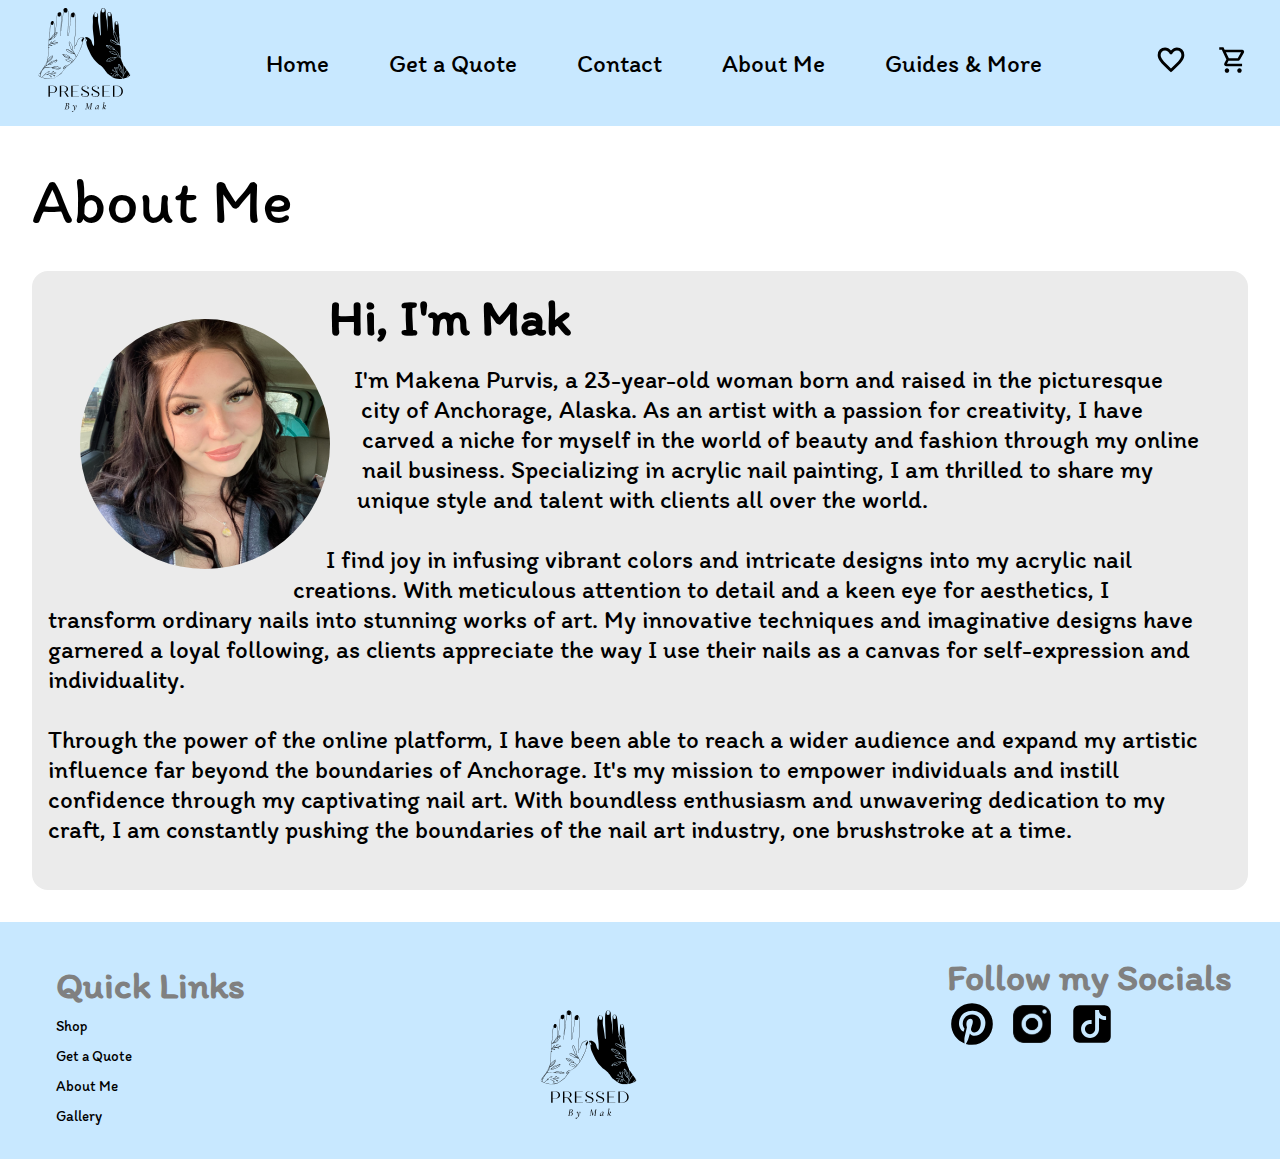
<file: PressedbyMak_AboutMe.html>
<!DOCTYPE html>
<html lang="en">
<head>    
    <meta charset="UTF-8">
    <meta http-equiv="X-UA-Compatible" content="IE=edge">
    <meta name="viewport" content="width=device-width, initial-scale=1.0">
    <link rel="stylesheet" href="./PressedbyMak_style.css">

    <title>PressedbyMak - About Me</title>
<!--Defines font-family for site-->
    <link rel="stylesheet" href="https://fonts.googleapis.com/css2?family=Itim&display=swap">
<!--Imports google icons for hyperlinks on navbar-->
    <link rel="stylesheet" href="https://fonts.googleapis.com/css2?family=Material+Symbols+Rounded">
</head>

<body>
<!--This section displays main navigation bar with hyplerlinks to different pages-->    
    <header>
        <nav class="navbar" id="navbar">
          <a href="#" class="nav-branding">
                <img src="./PressedbyMAK_images/PressedbyMAK_Logo_Transparent.svg" alt="PressedByMak"/>  
          </a>
          
          <ul class="nav-menu">
            <li class="nav-item">
                <a href="#" class="nav-link">Home</a>
            </li>
            <li class="nav-item">
                <a href="#" class="nav-link">Get a Quote</a>
            </li>
            <li class="nav-item">
                <a href="#" class="nav-link">Contact</a>
            </li>
            <li class="nav-item">
                <a href="#" class="nav-link">About Me</a>
            </li>
            <li class="nav-item">
                <a href="#" class="nav-link">Guides & More</a>
            </li>
          </ul>

            <div class="nav-ops">
                <div class="hamburger">
                    <span class="bar"></span>
                    <span class="bar"></span>
                    <span class="bar"></span>
                </div>

                <div class="material-symbols">
                    <a href="#">
                        <img src="./PressedbyMAK_images/favorite_FILL0_wght700_GRAD0_opsz48.svg" alt="Favorite" height="30px" width="30px">
                    </a>
                    <a href="#">
                        <img src="./PressedbyMAK_images/shopping_cart_FILL0_wght700_GRAD0_opsz48.svg" alt="Cart" height="30px" width="30px">
                    </a>
                </div>
            </div>

        </nav>
    </header>

<!--Displays page title-->
<p class="page-headers">About Me</p>
    <div class="page-background">
        <article class="my-bio">
            <img class="profile-pic" src="./PressedbyMAK_images/Makena Profile Pic.svg" alt="Profile Pic" height="250px" width="250px">
                <h1 class="bio-title">Hi, I'm Mak</h1>
                    <p>I'm Makena Purvis, a 23-year-old woman born and raised in the picturesque city of Anchorage, Alaska. As an artist with a passion for creativity, I have carved a niche for myself in the world of beauty and fashion through my online nail business. Specializing in acrylic nail painting, I am thrilled to share my unique style and talent with clients all over the world.</p><br>
                    <p>I find joy in infusing vibrant colors and intricate designs into my acrylic nail creations. With meticulous attention to detail and a keen eye for aesthetics, I transform ordinary nails into stunning works of art. My innovative techniques and imaginative designs have garnered a loyal following, as clients appreciate the way I use their nails as a canvas for self-expression and individuality.</p><br>
                    <p>Through the power of the online platform, I have been able to reach a wider audience and expand my artistic influence far beyond the boundaries of Anchorage. It's my mission to empower individuals and instill confidence through my captivating nail art. With boundless enthusiasm and unwavering dedication to my craft, I am constantly pushing the boundaries of the nail art industry, one brushstroke at a time.</p>
                    <br clear="left">
        </article>        
    </div>
    
    <footer>
        <div class= footer-container>
            <div class= quick-link-container>
              <h2 class= footer-headers>Quick Links</h2>
                <ul class= footer-links>
                  <li class= footer-quick-links>
                    <a href='#'class=quick-link>Shop</a>
                  </li>
                   <li class= footer-quick-links>
                    <a href='#'class=quick-link>Get a Quote</a>
                  </li>
                   <li class= footer-quick-links>
                    <a href='#'class=quick-link>About Me</a>
                  </li>
                   <li class= footer-quick-links>
                    <a href='#'class=quick-link>Gallery</a>
                  </li>
              </ul>
            </div>
                <div class= footer-logo>
                    <img src='./PressedbyMAK_images/PressedbyMAK_Logo_Transparent.svg' alt=PressedbyMak-logo height="125px">
                </div>
                    <div class= social-links>
                    <h2 class= footer-headers>Follow my Socials</h2>
                        <img src='./PressedbyMAK_images/pinterest.svg' alt=Pinterest-logo class="link-icons" height="50px">
                        <img src='./PressedbyMAK_images/instagram.svg' alt=Instagram-logo class="link-icons" height="50px">
                        <img src='./PressedbyMAK_images/TikTok.svg' alt=Tiktok-logo class="link-icons" height="50px">
                    </div>
        </div>
    </footer>
    
    <script src="./PressedbyMak.js"></script>      
</body>
</file>
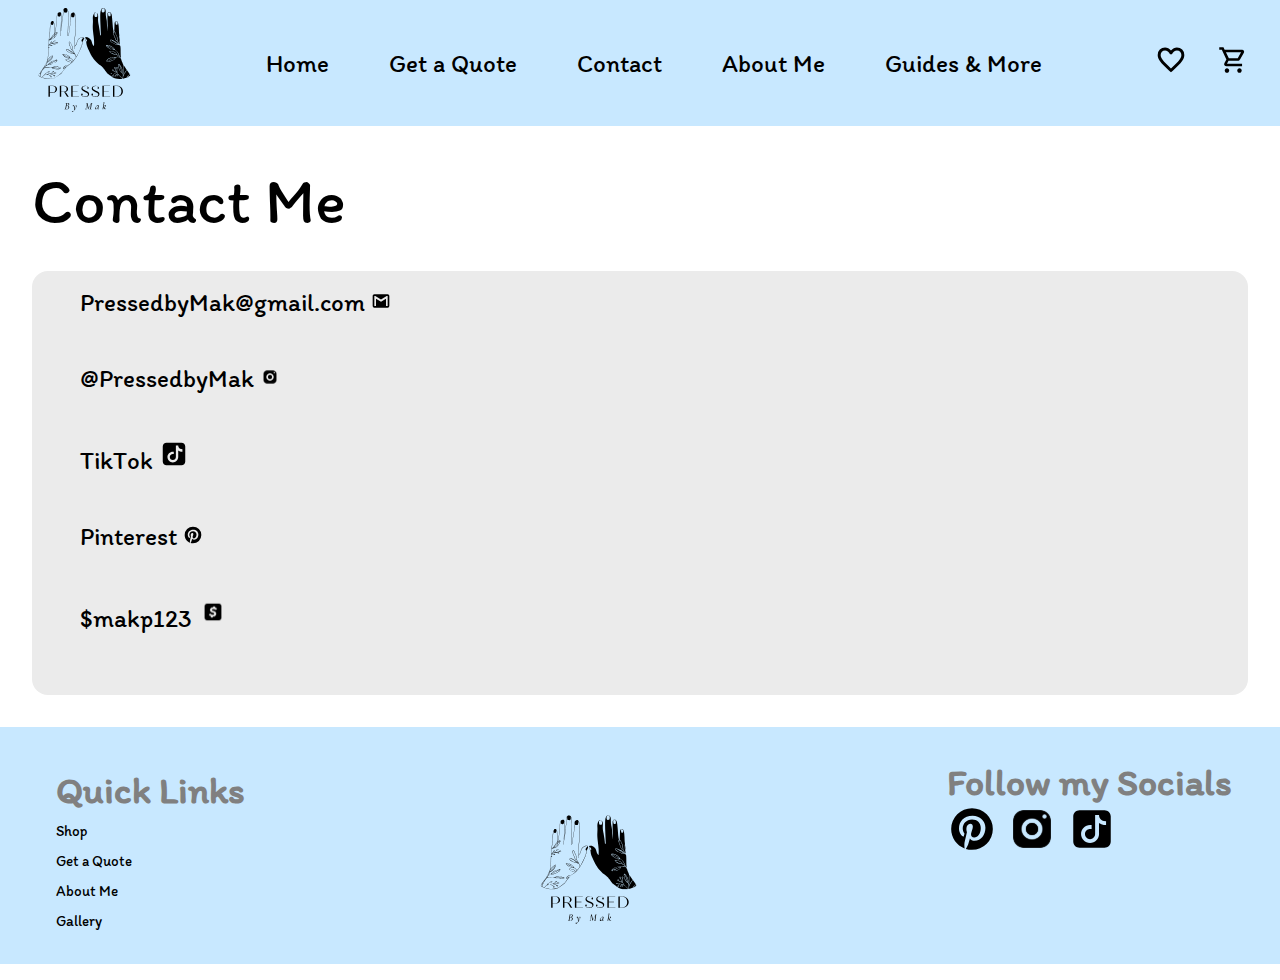
<file: PressedbyMak_Contact.html>
<!DOCTYPE html>
<html lang="en">
<head>    
    <meta charset="UTF-8">
    <meta http-equiv="X-UA-Compatible" content="IE=edge">
    <meta name="viewport" content="width=device-width, initial-scale=1.0">
    <link rel="stylesheet" href="./PressedbyMak_style.css">

    <title>PressedbyMak - Contact</title>
<!--Defines font-family for site-->
    <link rel="stylesheet" href="https://fonts.googleapis.com/css2?family=Itim&display=swap">
<!--Imports google icons for hyperlinks on navbar-->
    <link rel="stylesheet" href="https://fonts.googleapis.com/css2?family=Material+Symbols+Rounded">
</head>

<body>
<!--This section displays main navigation bar with hyplerlinks to different pages-->    
    <header>
        <nav class="navbar" id="navbar">
          <a href="#" class="nav-branding">
                <img src="./PressedbyMAK_images/PressedbyMAK_Logo_Transparent.svg" alt="PressedByMak"/>  
          </a>
          
          <ul class="nav-menu">
            <li class="nav-item">
                <a href="#" class="nav-link">Home</a>
            </li>
            <li class="nav-item">
                <a href="#" class="nav-link">Get a Quote</a>
            </li>
            <li class="nav-item">
                <a href="#" class="nav-link">Contact</a>
            </li>
            <li class="nav-item">
                <a href="#" class="nav-link">About Me</a>
            </li>
            <li class="nav-item">
                <a href="#" class="nav-link">Guides & More</a>
            </li>
          </ul>

            <div class="nav-ops">
                <div class="hamburger">
                    <span class="bar"></span>
                    <span class="bar"></span>
                    <span class="bar"></span>
                </div>

                <div class="material-symbols">
                    <a href="#">
                        <img src="./PressedbyMAK_images/favorite_FILL0_wght700_GRAD0_opsz48.svg" alt="Favorite" height="30px" width="30px">
                    </a>
                    <a href="#">
                        <img src="./PressedbyMAK_images/shopping_cart_FILL0_wght700_GRAD0_opsz48.svg" alt="Cart" height="30px" width="30px">
                    </a>
                </div>
            </div>

        </nav>
    </header>

<!--Displays page title-->
<p class="page-headers">Contact Me</p>
    <div class="page-background">
        <ul class="contact-content">
<!--Displays contact links-->
            <li class="contact-item">
                <a href="#" class="contact-link">PressedbyMak@gmail.com</a>
                    <img src="./PressedbyMAK_images/gmail.svg" alt="Gmail" height="20px" width="20px"> 
            </li><br>
            <li class="contact-item">
                <a href="#" class="contact-link">@PressedbyMak</a>
                    <img src="./PressedbyMAK_images/instagram.svg" alt="Instagram" height="20px" width="20px">
            </li><br>
            <li class="contact-item">
                <a href="#" class="contact-link">TikTok</a>
                    <img src="./PressedbyMAK_images/TikTok.svg" alt="TikTok" height="30px" width="30px">
            </li><br>
            <li class="contact-item">
                <a href="#" class="contact-link">Pinterest</a>
                    <img src="./PressedbyMAK_images/pinterest.svg" alt="Pinterest" height="20px" width="20px">
            </li><br>
            <li class="contact-item">
                <a href="#" class="contact-link">$makp123</a>
                    <img src="./PressedbyMAK_images/Cash App.svg" alt="CashApp" height="30px" width="30px">
            </li><br>
        </ul>
    </div>

<!--Page Footer-->
    <footer>
        <div class= footer-container>
            <div class= quick-link-container>
              <h2 class= footer-headers>Quick Links</h2>
                <ul class= footer-links>
                  <li class= footer-quick-links>
                    <a href='#'class=quick-link>Shop</a>
                  </li>
                   <li class= footer-quick-links>
                    <a href='#'class=quick-link>Get a Quote</a>
                  </li>
                   <li class= footer-quick-links>
                    <a href='#'class=quick-link>About Me</a>
                  </li>
                   <li class= footer-quick-links>
                    <a href='#'class=quick-link>Gallery</a>
                  </li>
              </ul>
            </div>
                <div class= footer-logo>
                    <img src='./PressedbyMAK_images/PressedbyMAK_Logo_Transparent.svg' alt=PressedbyMak-logo height="125px">
                </div>
                    <div class= social-links>
                    <h2 class= footer-headers>Follow my Socials</h2>
                        <img src='./PressedbyMAK_images/pinterest.svg' alt=Pinterest-logo class="link-icons" height="50px">
                        <img src='./PressedbyMAK_images/instagram.svg' alt=Instagram-logo class="link-icons" height="50px">
                        <img src='./PressedbyMAK_images/TikTok.svg' alt=Tiktok-logo class="link-icons" height="50px">
                    </div>
        </div>
    </footer>

    <script src="./PressedbyMak.js"></script>  
</body>
</file>
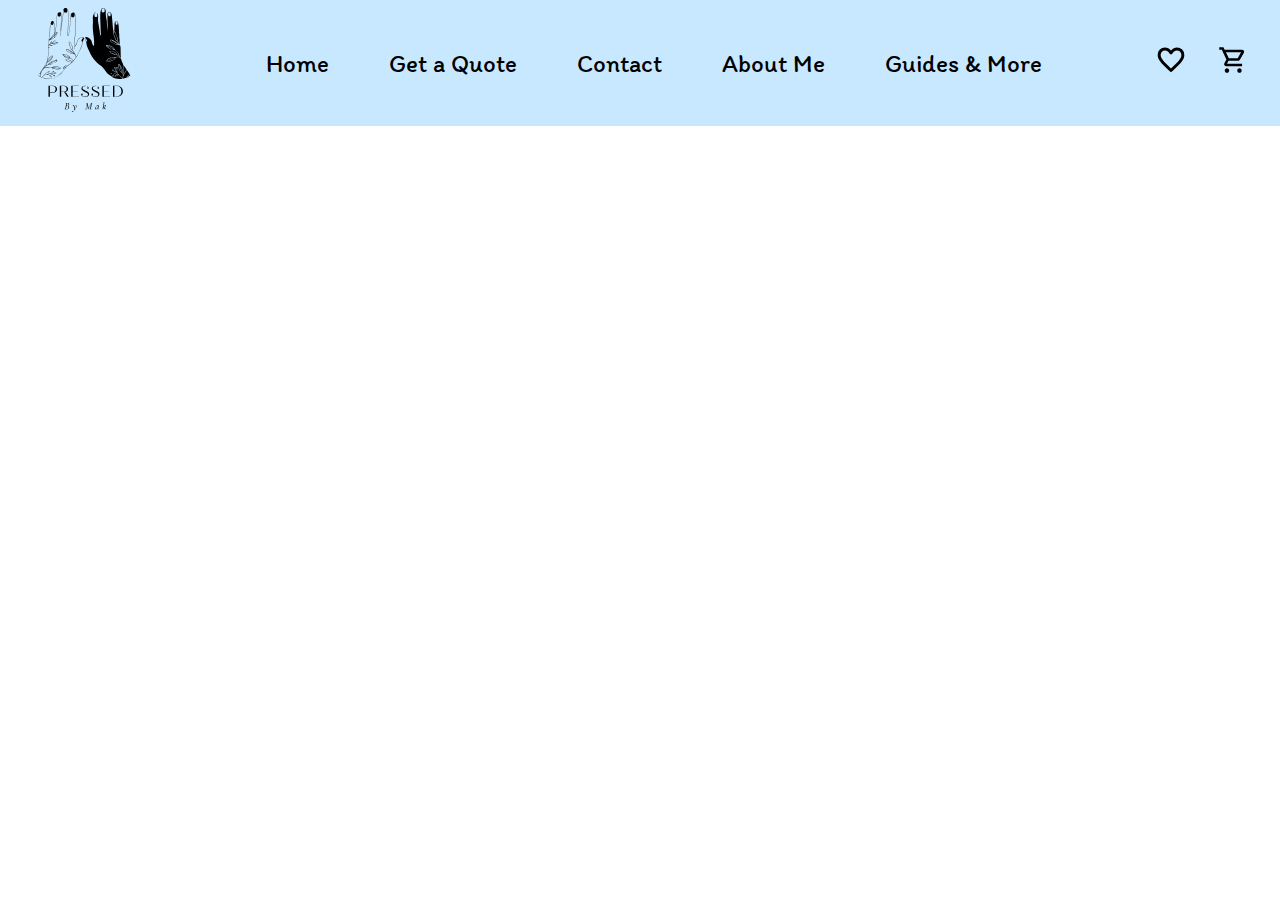
<file: PressedbyMak_Guides.html>
<!DOCTYPE html>
<html lang="en">
<head>    
    <meta charset="UTF-8">
    <meta http-equiv="X-UA-Compatible" content="IE=edge">
    <meta name="viewport" content="width=device-width, initial-scale=1.0">
    <link rel="stylesheet" href="./PressedbyMak_style.css">

    <title>PressedbyMak - Get A Quote</title>
<!--Defines font-family for site-->
    <link rel="stylesheet" href="https://fonts.googleapis.com/css2?family=Itim&display=swap">
<!--Imports google icons for hyperlinks on navbar-->
    <link rel="stylesheet" href="https://fonts.googleapis.com/css2?family=Material+Symbols+Rounded">
</head>

<body>
<!--This section displays main navigation bar with hyplerlinks to different pages-->    
    <header>
        <nav class="navbar" id="navbar">
          <a href="#" class="nav-branding">
                <img src="./PressedbyMAK_images/PressedbyMAK_Logo_Transparent.svg" alt="PressedByMak"/>  
          </a>
          
          <ul class="nav-menu">
            <li class="nav-item">
                <a href="#" class="nav-link">Home</a>
            </li>
            <li class="nav-item">
                <a href="#" class="nav-link">Get a Quote</a>
            </li>
            <li class="nav-item">
                <a href="#" class="nav-link">Contact</a>
            </li>
            <li class="nav-item">
                <a href="#" class="nav-link">About Me</a>
            </li>
            <li class="nav-item">
                <a href="#" class="nav-link">Guides & More</a>
            </li>
          </ul>

            <div class="nav-ops">
                <div class="hamburger">
                    <span class="bar"></span>
                    <span class="bar"></span>
                    <span class="bar"></span>
                </div>

                <div class="material-symbols">
                    <a href="#">
                        <img src="./PressedbyMAK_images/favorite_FILL0_wght700_GRAD0_opsz48.svg" alt="Favorite" height="30px" width="30px">
                    </a>
                    <a href="#">
                        <img src="./PressedbyMAK_images/shopping_cart_FILL0_wght700_GRAD0_opsz48.svg" alt="Cart" height="30px" width="30px">
                    </a>
                </div>
            </div>
        </nav>

    </header>

    
    <script src="./PressedbyMak.js"></script>
</body>
</file>
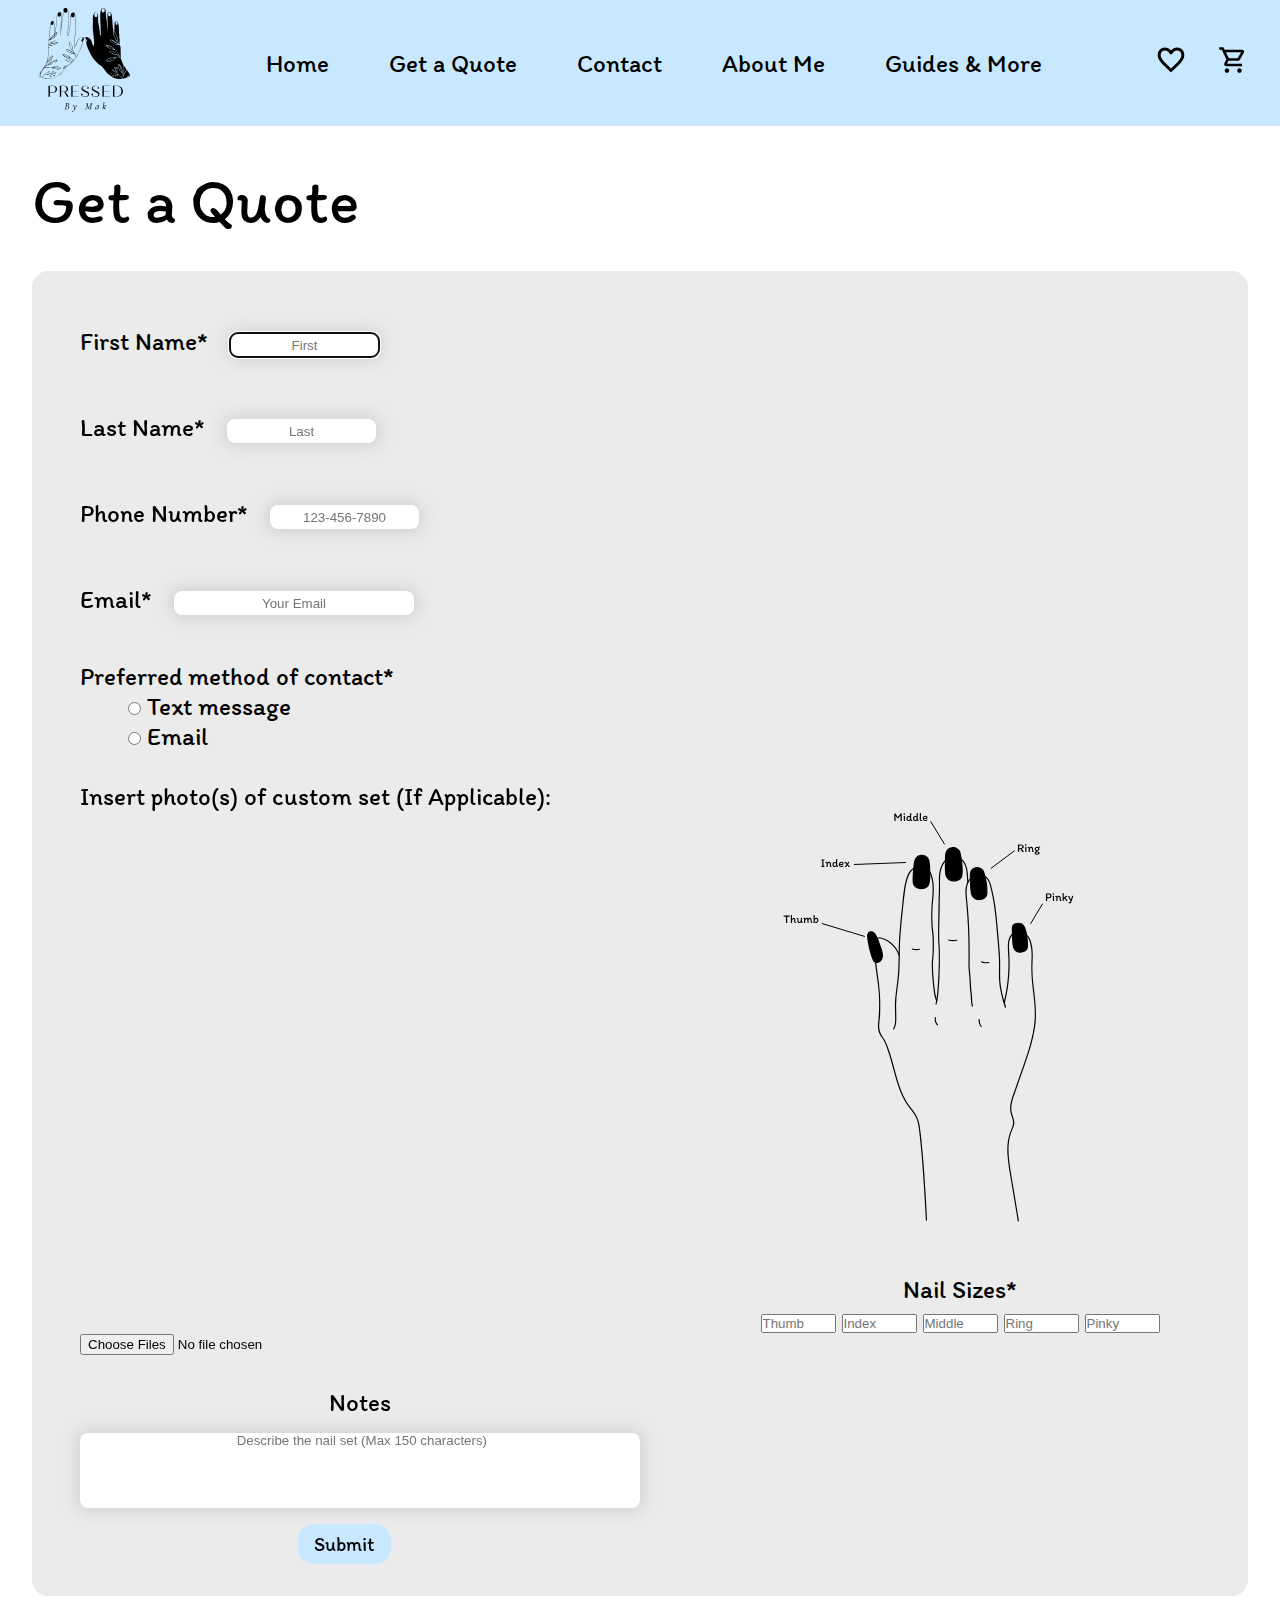
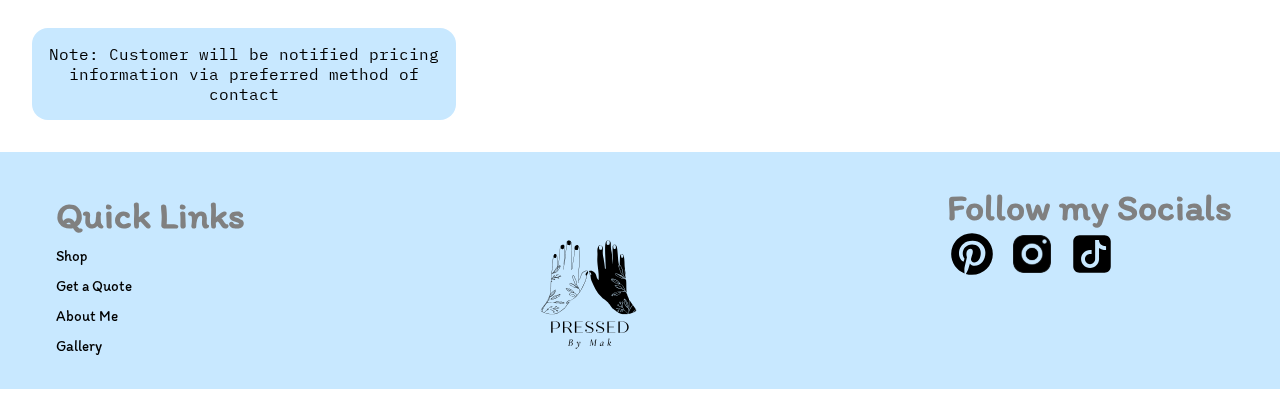
<file: PressedbyMak_quote.html>
<!DOCTYPE html>
<html lang="en">
<head>    
    <meta charset="UTF-8">
    <meta http-equiv="X-UA-Compatible" content="IE=edge">
    <meta name="viewport" content="width=device-width, initial-scale=1.0">
    <link rel="stylesheet" href="./PressedbyMak_style.css">

    <title>PressedbyMak - Get A Quote</title>
<!--Defines font-family for site-->
    <link rel="stylesheet" href="https://fonts.googleapis.com/css2?family=Itim&display=swap">
    <link rel="stylesheet" href="https://fonts.googleapis.com/css2?family=IBM+Plex+Mono:wght@200&display=swap">

<!--Imports google icons for hyperlinks on navbar-->
    <link rel="stylesheet" href="https://fonts.googleapis.com/css2?family=Material+Symbols+Rounded">
</head>

<body>
<!--This section displays main navigation bar with hyplerlinks to different pages-->    
    <header>
        <nav class="navbar" id="navbar">
          <a href="#" class="nav-branding">
                <img src="./PressedbyMAK_images/PressedbyMAK_Logo_Transparent.svg" alt="PressedByMak"/>  
          </a>
          
          <ul class="nav-menu">
            <li class="nav-item">
                <a href="#" class="nav-link">Home</a>
            </li>
            <li class="nav-item">
                <a href="#" class="nav-link">Get a Quote</a>
            </li>
            <li class="nav-item">
                <a href="#" class="nav-link">Contact</a>
            </li>
            <li class="nav-item">
                <a href="#" class="nav-link">About Me</a>
            </li>
            <li class="nav-item">
                <a href="#" class="nav-link">Guides & More</a>
            </li>
          </ul>

            <div class="nav-ops">
                <div class="hamburger">
                    <span class="bar"></span>
                    <span class="bar"></span>
                    <span class="bar"></span>
                </div>

                <div class="material-symbols">
                    <a href="#">
                        <img src="./PressedbyMAK_images/favorite_FILL0_wght700_GRAD0_opsz48.svg" alt="Favorite" height="30px" width="30px">
                    </a>
                    <a href="#">
                        <img src="./PressedbyMAK_images/shopping_cart_FILL0_wght700_GRAD0_opsz48.svg" alt="Cart" height="30px" width="30px">
                    </a>
                </div>
            </div>

        </nav>
    </header>

<!--Displays page title-->
    <p class="page-headers">Get a Quote</p>

    <div class="form-background">
        <div class="form">
            <form action="#" class="quote-form">
            <label for="fname">First Name*</label>
                <input type="text" id="fname" name="fname" placeholder="First" required autofocus maxlength="20"><br><br>
            <label for="lname">Last Name*</label>
                <input type="text" id="lname" name="lname" placeholder="Last" required maxlength="40"><br><br>
            <label for="phone">Phone Number*</label>
                <input type="tel" id="phone" name="phone" placeholder="123-456-7890" pattern="[0-9]{3}-[0-9]{3}-[0-9]{4}" required maxlength="10"><br><br>
            <label for="email">Email*</label>
                <input type="email" id="email" name="email" placeholder="Your Email" required maxlength="40"><br><br>
            <p>Preferred method of contact*</p>
                <input type="radio" class="radio-button" id="text" name="prefcon">
            <label for="text">Text message</label><br>
                <input type="radio" class="radio-button" id="email" name="prefcon">
            <label for="email">Email</label><br><br>
        </div>
      


<!--Blank space for nail size input-->
        <div class="nail-sizes">
<!--Display image for hand diagram-->
            <img src="./PressedbyMAK_images/Hand_Image_Diagram.svg" alt="Hand_Image" class="hand-image">
            <p>Nail Sizes*</p>       
            <input list="nail-size" name="thumb" placeholder="Thumb" style="width:75px;">
            <datalist id="nail-size">
                <option value="7mm">
                <option value="8mm">
                <option value="9mm">
                <option value="10mm">
                <option value="11mm">
                <option value="12mm">
                <option value="13mm">
                <option value="14mm">
                <option value="15mm">
                <option value="16mm">
                <option value="17mm">
                <option value="18mm">
            </datalist>
    
     
            <input list="nail-size" name="index" placeholder="Index" style="width:75px;">
            <datalist id="nail-size">
                <option value="7mm">
                <option value="8mm">
                <option value="9mm">
                <option value="10mm">
                <option value="11mm">
                <option value="12mm">
                <option value="13mm">
                <option value="14mm">
                <option value="15mm">
                <option value="16mm">
                <option value="17mm">
                <option value="18mm">
            </datalist>
    
            <input list="nail-size" name="middle" placeholder="Middle" style="width:75px;">
            <datalist id="nail-size">
                <option value="7mm">
                <option value="8mm">
                <option value="9mm">
                <option value="10mm">
                <option value="11mm">
                <option value="12mm">
                <option value="13mm">
                <option value="14mm">
                <option value="15mm">
                <option value="16mm">
                <option value="17mm">
                <option value="18mm">
            </datalist>
    
            <input list="nail-size" name="Ring" placeholder="Ring" style="width:75px;">
            <datalist id="nail-size">
                <option value="7mm">
                <option value="8mm">
                <option value="9mm">
                <option value="10mm">
                <option value="11mm">
                <option value="12mm">
                <option value="13mm">
                <option value="14mm">
                <option value="15mm">
                <option value="16mm">
                <option value="17mm">
                <option value="18mm">
            </datalist>
    
            <input list="nail-size" name="pinky" placeholder="Pinky" style="width:75px;">
            <datalist id="nail-size">
                <option value="7mm">
                <option value="8mm">
                <option value="9mm">
                <option value="10mm">
                <option value="11mm">
                <option value="12mm">
                <option value="13mm">
                <option value="14mm">
                <option value="15mm">
                <option value="16mm">
                <option value="17mm">
                <option value="18mm">
            </datalist>
    </div><br>
    
        <label for="file" class="photo-insert">Insert photo(s) of custom set (If Applicable):</label>
        <input type="file" class="photo-insert" id="file" name="file" multiple><br>
<!--Max length for note must be 150 characters (defined in js)-->
        <label for="note" class="note">Notes</label>
        <textarea id="note" class="note" name="note" rows="5" cols="50" placeholder=" Describe the nail set (Max 150 characters)" maxlength="150"></textarea><br><br>

<!--Submit Button-->
        <input type="submit" class="submit" value="Submit">
    </form><br>
    </div>

<!--This area is for message box before submitting form-->
    <div class="footnote-background">
        <div class="footnote-content">
            <p>Note: Customer will be notified pricing information via preferred method of contact</p>
        </div>
    </div>
<!--Page Footer-->
    <footer>
        <div class= footer-container>
            <div class= quick-link-container>
              <h2 class= footer-headers>Quick Links</h2>
                <ul class= footer-links>
                  <li class= footer-quick-links>
                    <a href='#'class=quick-link>Shop</a>
                  </li>
                   <li class= footer-quick-links>
                    <a href='#'class=quick-link>Get a Quote</a>
                  </li>
                   <li class= footer-quick-links>
                    <a href='#'class=quick-link>About Me</a>
                  </li>
                   <li class= footer-quick-links>
                    <a href='#'class=quick-link>Gallery</a>
                  </li>
              </ul>
            </div>
                <div class= footer-logo>
                    <img src='./PressedbyMAK_images/PressedbyMAK_Logo_Transparent.svg' alt=PressedbyMak-logo height="125px">
                </div>
                    <div class= social-links>
                    <h2 class= footer-headers>Follow my Socials</h2>
                        <img src='./PressedbyMAK_images/pinterest.svg' alt=Pinterest-logo class="link-icons" height="50px">
                        <img src='./PressedbyMAK_images/instagram.svg' alt=Instagram-logo class="link-icons" height="50px">
                        <img src='./PressedbyMAK_images/TikTok.svg' alt=Tiktok-logo class="link-icons" height="50px">
                    </div>
        </div>
    </footer>

    <script src="./PressedbyMak.js"></script>   
</body>
</file>
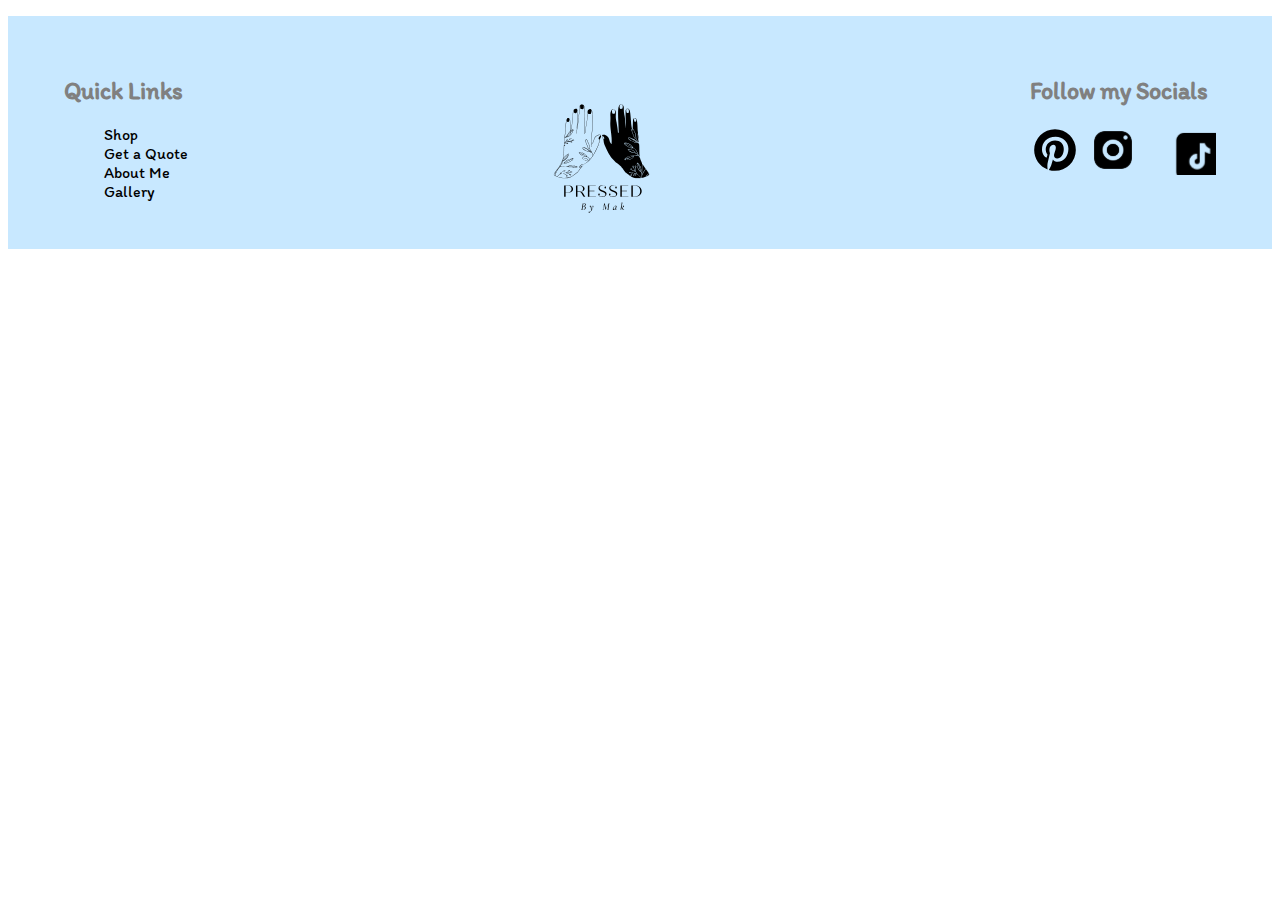
<file: PressedbyMak_Footer/footer.html>
<!DOCTYPE html>
<html lang="en">
<head>    
    <meta charset="UTF-8">
    <meta http-equiv="X-UA-Compatible" content="IE=edge">
    <meta name="viewport" content="width=device-width, initial-scale=1.0">
    <link rel="stylesheet" href="./footer_style.css">

    <title>PressedbyMak - Get A Quote</title>
<!--Defines font-family for site-->
    <link rel="stylesheet" href="https://fonts.googleapis.com/css2?family=Itim&display=swap">
<!--Imports google icons for hyperlinks on navbar-->
    <link rel="stylesheet" href="https://fonts.googleapis.com/css2?family=Material+Symbols+Rounded">
</head>
    <body>
        <footer>
            <div class= footer-container>
                <div class= quick-link-container>
                  <h2 class= footer-headers>Quick Links</h2>
                    <ul class= footer-links>
                      <li class= footer-quick-links>
                        <a href='#'class=quick-link>Shop</a>
                      </li>
                       <li class= footer-quick-links>
                        <a href='#'class=quick-link>Get a Quote</a>
                      </li>
                       <li class= footer-quick-links>
                        <a href='#'class=quick-link>About Me</a>
                      </li>
                       <li class= footer-quick-links>
                        <a href='#'class=quick-link>Gallery</a>
                      </li>
                  </ul>
                </div>
                    <div class= footer-logo>
                        <img src='./PressedbyMAK_images/PressedbyMAK_Logo_Transparent.svg' alt=PressedbyMak-logo height="125px">
                    </div>
                        <div class= social-links>
                        <h2 class= footer-headers>Follow my Socials</h2>
                            <img src='./PressedbyMAK_images/pinterest.svg' alt=Pinterest-logo class="link-icons" height="50px">
                            <img src='./PressedbyMAK_images/instagram.svg' alt=Instagram-logo class="link-icons" height="50px">
                            <img src='./PressedbyMAK_images/TikTok.svg' alt=Tiktok-logo class="link-icons" height="50px">
                        </div>
            </div>
        </footer>
    </body>
</file>
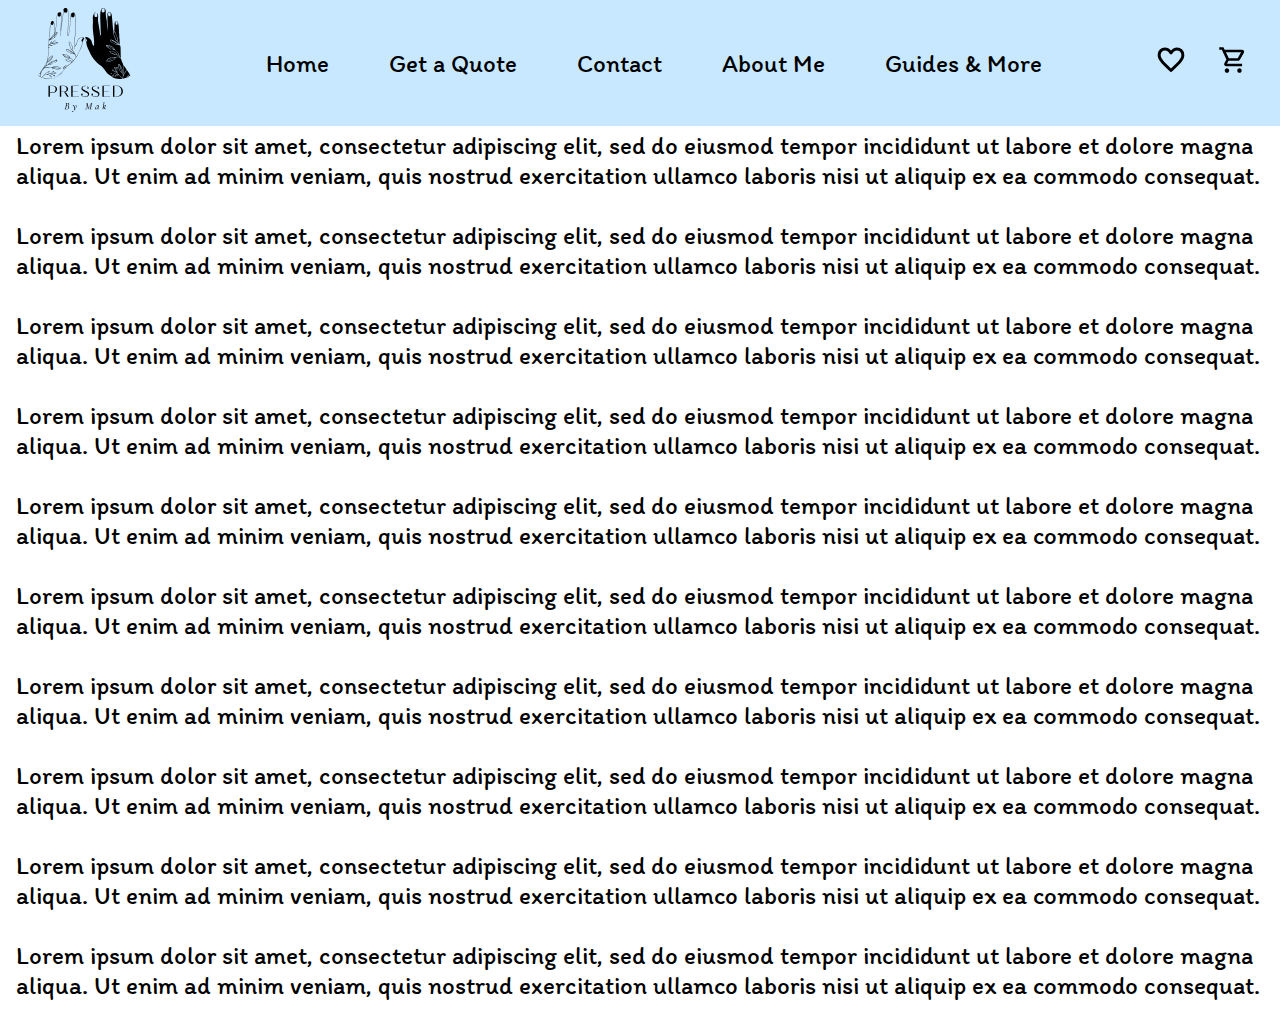
<file: PressedbyMak_Navbar/navbar.html>
<!DOCTYPE html>
<html lang="en">
<head>    
    <meta charset="UTF-8">
    <meta http-equiv="X-UA-Compatible" content="IE=edge">
    <meta name="viewport" content="width=device-width, initial-scale=1.0">
    <link rel="stylesheet" href="./navbar_style.css">

    <title>PressedbyMak - Get A Quote</title>
<!--Defines font-family for site-->
    <link rel="stylesheet" href="https://fonts.googleapis.com/css2?family=Itim&display=swap">
<!--Imports google icons for hyperlinks on navbar-->
    <link rel="stylesheet" href="https://fonts.googleapis.com/css2?family=Material+Symbols+Rounded">
</head>

<body>
<!--This section displays main navigation bar with hyplerlinks to different pages-->    
    <header>
        <nav class="navbar" id="navbar">
          <a href="#" class="nav-branding">
                <img src="./PressedbyMAK_images/PressedbyMAK_Logo_Transparent.svg" alt="PressedByMak"/>  
          </a>
          
          <ul class="nav-menu">
            <li class="nav-item">
                <a href="#" class="nav-link">Home</a>
            </li>
            <li class="nav-item">
                <a href="#" class="nav-link">Get a Quote</a>
            </li>
            <li class="nav-item">
                <a href="#" class="nav-link">Contact</a>
            </li>
            <li class="nav-item">
                <a href="#" class="nav-link">About Me</a>
            </li>
            <li class="nav-item">
                <a href="#" class="nav-link">Guides & More</a>
            </li>
          </ul>

            <div class="nav-ops">
                <div class="hamburger">
                    <span class="bar"></span>
                    <span class="bar"></span>
                    <span class="bar"></span>
                </div>

                <div class="material-symbols">
                    <a href="#">
                        <img src="./PressedbyMAK_images/favorite_FILL0_wght700_GRAD0_opsz48.svg" alt="Favorite" height="30px" width="30px">
                    </a>
                    <a href="#">
                        <img src="./PressedbyMAK_images/shopping_cart_FILL0_wght700_GRAD0_opsz48.svg" alt="Cart" height="30px" width="30px">
                    </a>
                </div>
            </div>

        </nav>
    </header>
        <p>Lorem ipsum dolor sit amet, consectetur adipiscing elit, sed do eiusmod tempor incididunt ut labore et dolore magna aliqua. Ut enim ad minim veniam, quis nostrud exercitation ullamco laboris nisi ut aliquip ex ea commodo consequat.</p><br>
        <p>Lorem ipsum dolor sit amet, consectetur adipiscing elit, sed do eiusmod tempor incididunt ut labore et dolore magna aliqua. Ut enim ad minim veniam, quis nostrud exercitation ullamco laboris nisi ut aliquip ex ea commodo consequat.</p><br>
        <p>Lorem ipsum dolor sit amet, consectetur adipiscing elit, sed do eiusmod tempor incididunt ut labore et dolore magna aliqua. Ut enim ad minim veniam, quis nostrud exercitation ullamco laboris nisi ut aliquip ex ea commodo consequat.</p><br>
        <p>Lorem ipsum dolor sit amet, consectetur adipiscing elit, sed do eiusmod tempor incididunt ut labore et dolore magna aliqua. Ut enim ad minim veniam, quis nostrud exercitation ullamco laboris nisi ut aliquip ex ea commodo consequat.</p><br>
        <p>Lorem ipsum dolor sit amet, consectetur adipiscing elit, sed do eiusmod tempor incididunt ut labore et dolore magna aliqua. Ut enim ad minim veniam, quis nostrud exercitation ullamco laboris nisi ut aliquip ex ea commodo consequat.</p><br>
        <p>Lorem ipsum dolor sit amet, consectetur adipiscing elit, sed do eiusmod tempor incididunt ut labore et dolore magna aliqua. Ut enim ad minim veniam, quis nostrud exercitation ullamco laboris nisi ut aliquip ex ea commodo consequat.</p><br>
        <p>Lorem ipsum dolor sit amet, consectetur adipiscing elit, sed do eiusmod tempor incididunt ut labore et dolore magna aliqua. Ut enim ad minim veniam, quis nostrud exercitation ullamco laboris nisi ut aliquip ex ea commodo consequat.</p><br>
        <p>Lorem ipsum dolor sit amet, consectetur adipiscing elit, sed do eiusmod tempor incididunt ut labore et dolore magna aliqua. Ut enim ad minim veniam, quis nostrud exercitation ullamco laboris nisi ut aliquip ex ea commodo consequat.</p><br>
        <p>Lorem ipsum dolor sit amet, consectetur adipiscing elit, sed do eiusmod tempor incididunt ut labore et dolore magna aliqua. Ut enim ad minim veniam, quis nostrud exercitation ullamco laboris nisi ut aliquip ex ea commodo consequat.</p><br>
        <p>Lorem ipsum dolor sit amet, consectetur adipiscing elit, sed do eiusmod tempor incididunt ut labore et dolore magna aliqua. Ut enim ad minim veniam, quis nostrud exercitation ullamco laboris nisi ut aliquip ex ea commodo consequat.</p><br>

    <script src="./navbar_js.js"></script>
</body>
</file>
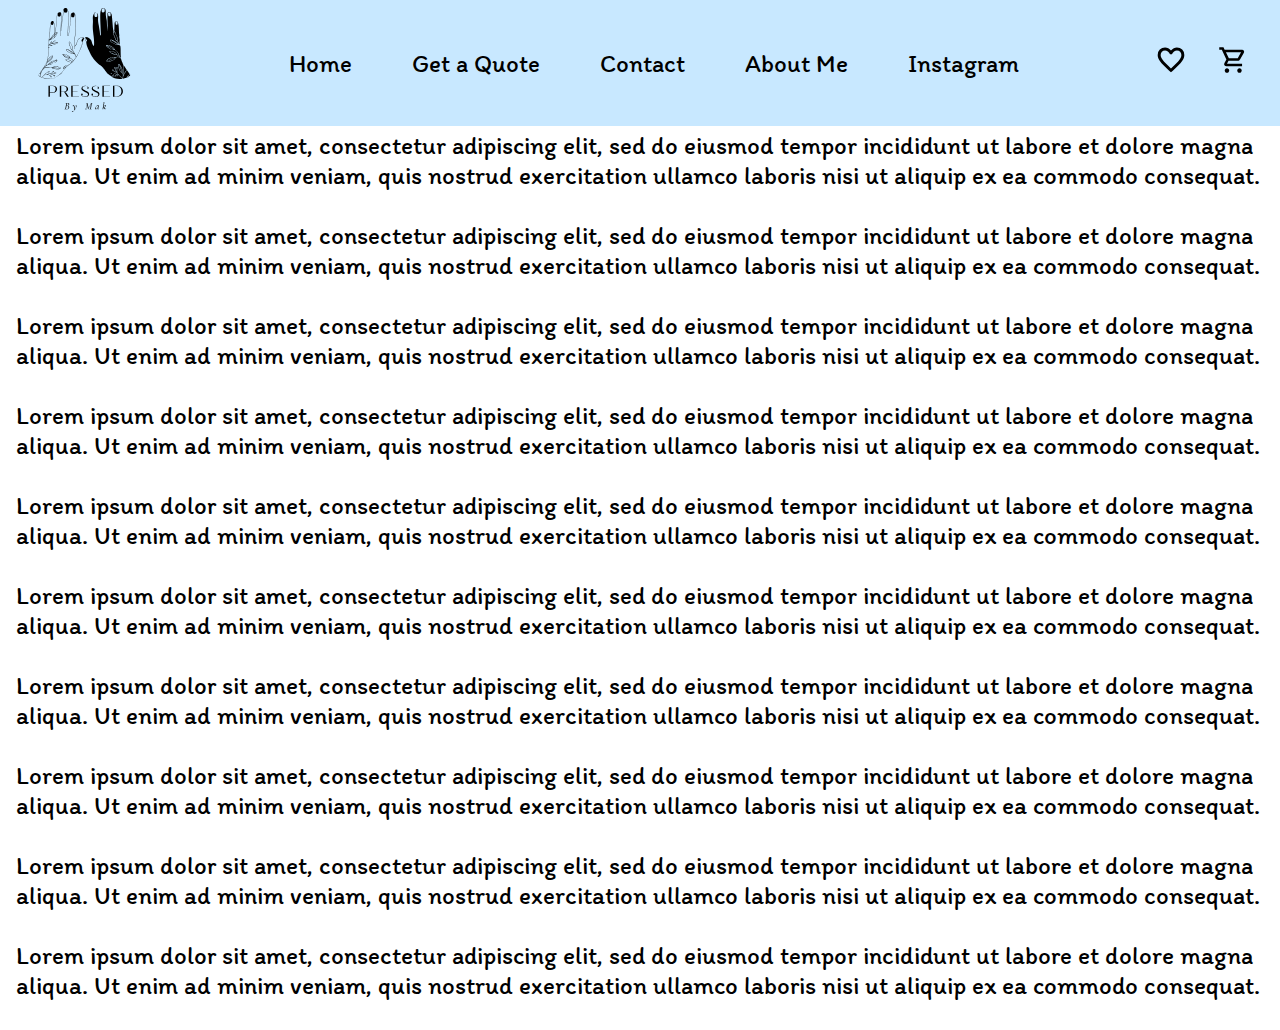
<file: test_pages/navbar_test.html>
<!DOCTYPE html>
<html lang="en">
<head>    
    <meta charset="UTF-8">
    <meta http-equiv="X-UA-Compatible" content="IE=edge">
    <meta name="viewport" content="width=device-width, initial-scale=1.0">
    <link rel="stylesheet" href="./navbar_style.css">

    <title>PressedbyMak - Get A Quote</title>
<!--Defines font-family for site-->
    <link rel="stylesheet" href="https://fonts.googleapis.com/css2?family=Itim&display=swap">
<!--Imports google icons for hyperlinks on navbar-->
    <link rel="stylesheet" href="https://fonts.googleapis.com/css2?family=Material+Symbols+Rounded">
</head>

<body>
<!--This section displays main navigation bar with hyplerlinks to different pages-->    
    <header>
        <nav class="navbar" id="navbar">
          <a href="#" class="nav-branding">
                <img src="./PressedbyMAK_images/PressedbyMAK_Logo_Transparent.svg" alt="PressedByMak"/>  
          </a>
          
          <ul class="nav-menu">
            <li class="nav-item">
                <a href="#" class="nav-link">Home</a>
            </li>
            <li class="nav-item">
                <a href="#" class="nav-link">Get a Quote</a>
            </li>
            <li class="nav-item">
                <a href="#" class="nav-link">Contact</a>
            </li>
            <li class="nav-item">
                <a href="#" class="nav-link">About Me</a>
            </li>
            <li class="nav-item">
                <a href="https://www.instagram.com/pressedbymak/" class="nav-link">Instagram</a>
            </li>
          </ul>

            <div class="nav-ops">
                <div class="hamburger">
                    <span class="bar"></span>
                    <span class="bar"></span>
                    <span class="bar"></span>
                </div>

                <div class="material-symbols">
                    <a href="#">
                        <img src="./PressedbyMAK_images/favorite_FILL0_wght700_GRAD0_opsz48.svg" alt="Favorite" height="30px" width="30px">
                    </a>
                    <a href="#">
                        <img src="./PressedbyMAK_images/shopping_cart_FILL0_wght700_GRAD0_opsz48.svg" alt="Cart" height="30px" width="30px">
                    </a>
                </div>
            </div>

        </nav>
    </header>
        <p>Lorem ipsum dolor sit amet, consectetur adipiscing elit, sed do eiusmod tempor incididunt ut labore et dolore magna aliqua. Ut enim ad minim veniam, quis nostrud exercitation ullamco laboris nisi ut aliquip ex ea commodo consequat.</p><br>
        <p>Lorem ipsum dolor sit amet, consectetur adipiscing elit, sed do eiusmod tempor incididunt ut labore et dolore magna aliqua. Ut enim ad minim veniam, quis nostrud exercitation ullamco laboris nisi ut aliquip ex ea commodo consequat.</p><br>
        <p>Lorem ipsum dolor sit amet, consectetur adipiscing elit, sed do eiusmod tempor incididunt ut labore et dolore magna aliqua. Ut enim ad minim veniam, quis nostrud exercitation ullamco laboris nisi ut aliquip ex ea commodo consequat.</p><br>
        <p>Lorem ipsum dolor sit amet, consectetur adipiscing elit, sed do eiusmod tempor incididunt ut labore et dolore magna aliqua. Ut enim ad minim veniam, quis nostrud exercitation ullamco laboris nisi ut aliquip ex ea commodo consequat.</p><br>
        <p>Lorem ipsum dolor sit amet, consectetur adipiscing elit, sed do eiusmod tempor incididunt ut labore et dolore magna aliqua. Ut enim ad minim veniam, quis nostrud exercitation ullamco laboris nisi ut aliquip ex ea commodo consequat.</p><br>
        <p>Lorem ipsum dolor sit amet, consectetur adipiscing elit, sed do eiusmod tempor incididunt ut labore et dolore magna aliqua. Ut enim ad minim veniam, quis nostrud exercitation ullamco laboris nisi ut aliquip ex ea commodo consequat.</p><br>
        <p>Lorem ipsum dolor sit amet, consectetur adipiscing elit, sed do eiusmod tempor incididunt ut labore et dolore magna aliqua. Ut enim ad minim veniam, quis nostrud exercitation ullamco laboris nisi ut aliquip ex ea commodo consequat.</p><br>
        <p>Lorem ipsum dolor sit amet, consectetur adipiscing elit, sed do eiusmod tempor incididunt ut labore et dolore magna aliqua. Ut enim ad minim veniam, quis nostrud exercitation ullamco laboris nisi ut aliquip ex ea commodo consequat.</p><br>
        <p>Lorem ipsum dolor sit amet, consectetur adipiscing elit, sed do eiusmod tempor incididunt ut labore et dolore magna aliqua. Ut enim ad minim veniam, quis nostrud exercitation ullamco laboris nisi ut aliquip ex ea commodo consequat.</p><br>
        <p>Lorem ipsum dolor sit amet, consectetur adipiscing elit, sed do eiusmod tempor incididunt ut labore et dolore magna aliqua. Ut enim ad minim veniam, quis nostrud exercitation ullamco laboris nisi ut aliquip ex ea commodo consequat.</p><br>

    <script src="./navbar_js.js"></script>
</body>
</file>
<file: PressedbyMak_style.css>
* {
    padding: 0;
    margin: 0;
    box-sizing: border-box;
}

header {
    background-color: #C8E8FF;
    font-family: 'Itim', 'cursive';
    position: fixed;
    top: 0;
    left: 0;
    width: 100vw;
}

body {
    font-family: 'Itim', 'cursive';
    font-size: 25px;
    padding-top: 130px;
}

li {
    list-style: none;
}

a {
    color: black;
    text-decoration: none;
}

/* Navigation bar items */

.navbar {
    min-height: 70px;
    display: flex;
    justify-content: space-between;
    align-items: center;
}

.nav-menu {
    display: flex;
    justify-content: space-between;
    align-items: center;
    gap: 60px;
}

.nav-branding img {
    margin-left: 2rem;
    height: 120px;
}

.material-symbols {
    justify-items: right;
    display: flex;
    gap: 2rem;
    margin-right: 2rem;
}


.material-symbols:hover {
    color: grey;
    transition: 0.7s ease;
    fill-opacity: 1;
}

.nav-link { 
    transition: 0.7s ease;
}

.nav-link:hover {
    color: grey;
}

.hamburger {
    display: none;
    cursor: pointer;
}

.bar {
    display: block;
    width: 25px;
    height: 3px;
    margin-top: 5px;
    -webkit-transition: all 0.3s ease-in-out;
    transition: all 0.3s ease-in-out;
    background-color: black;
    position: relative;
}

.sticky {
    position: fixed;
    top: 0;
    width: 100%;
}


/*This section defines properties for nav buttons*/
.nav-buttons {
    color: black;
    border: 0;
    border-radius: 1rem;
    padding: .5rem 1rem;
    margin-top: .5rem;
    margin-bottom: .5rem;
    font-size: 1.15rem;
    text-align: center;
    transition-duration: 0.5s;
    font-family: 'Itim', 'cursive';
}

.button1 {
    background-color: #C8E8FF;
    cursor: pointer;
}

.button1:hover {
    background-color: lightgray;
}

.button2 {
    background-color: #C8E8FF;
    cursor: pointer;
}

.button2:hover {
    background-color: lightgray;
}

.button3 {
    background-color: #C8E8FF;
    cursor: pointer;
}

.button3:hover {
    background-color: lightgray;
}

.button4 {
    background-color: #C8E8FF;
    cursor: pointer;
}

.button4:hover {
    background-color: lightgray;
}


/*This section defines properties for product cards*/
.product-panes {
    display: grid;
    grid-template-columns: 1fr 1fr;
    gap: 4rem;
    grid-auto-rows: minmax(100px, auto);
    margin: .5rem 12rem .5rem 12rem;
}

.card {
    background-color: lightgray;
    border-radius: 1rem;
    box-shadow:0 0 20px 4px lightgray;
    display: grid;
    gap: 1rem;
    grid-template-areas: "img img"
                            "h3 p" 
                        "a button";                    
}

.card img {
    height: minmax(100px, auto);
    grid-area: img;
    object-fit: cover;
    border-radius: 1rem;
    justify-self: center;
}

.card button {
    justify-self: end;
    background-color: #C8E8FF;
    color: black;
    border: 0;
    border-radius: 1rem;
    padding: .5rem 1rem;
    margin-right: 1rem;
    margin-bottom: 1rem;
    grid-area: button;
    cursor: pointer;
    transition-duration: 0.5s;
    font-size: 1rem;
    font-family: 'Itim', 'cursive';
}

.card a button {
    grid-area: button;
    gap: 1rem;
    justify-items: right;
}

.card button:hover {
    background-color: lightgray;
}

.card h3 {
    grid-area: h3;
}

.card p {
    grid-area: p;
    justify-self: end;
    margin-right: 3.5rem;
    margin-top: .25rem;
}


/* Style for page headers */
.page-headers {
    margin: 2rem;
    font-size: 64px;
}

/*Defines style for page footer*/
footer {
    background-color: #C8E8FF;
    font-family: 'Itim', 'cursive';
  }
  
  .footer-container {
    margin: 1rem;
    display: grid;
    grid-template-areas: "footer-links footer-logo social-links"
  }
  
  .quick-link-container {
    justify-self: left;
    margin: 2rem;
    padding-left: .5rem;
    padding-top: .5rem;
  }
  
  .footer-headers {
    color: grey;
  }
  
  .footer-links{
    list-style-type: none;
  }
  
  .quick-link {
    font-size: 15px;
  }
  
  .quick-link:hover {
    color: grey;
    transition: 0.3s ease;
  }
  
  .footer-logo{
    justify-self: center;
    margin-top: 5rem;
  }
  
  .social-links {
    justify-self: right;
    margin: 2rem;
  }

  .link-icons {
    cursor: pointer;
    justify-self: center;
  }

/* Style for "Get a Quote" page */
.form-background {
    display: grid;
    grid-template-columns: repeat(2, 1fr);
    background-color: #ebebeb;
    border-radius: 1rem;
    margin: 2rem;
    padding: 1rem;
    grid-column-end: auto;
}

.form {
    grid-column: 1;
    grid-row: 2;
}

.quote-form {
    margin-left: 2rem;
}

input[type=text] {
    margin: 1rem;
    height: 1.5rem;
    box-shadow:0 0 15px 4px lightgray;
    border-radius: .5rem;
    border: 0;
    text-align: center;
    font-family: 'Gill Sans', 'Gill Sans MT', Calibri, 'Trebuchet MS', sans-serif;
}

input[type=tel] {
    margin: 1rem;
    height: 1.5rem;
    box-shadow:0 0 15px 4px lightgray;
    border-radius: .5rem;
    border: 0;
    text-align: center;
    font-family: 'Gill Sans', 'Gill Sans MT', Calibri, 'Trebuchet MS', sans-serif;
}

input[type=email] {
    margin: 1rem;
    height: 1.5rem;
    box-shadow:0 0 15px 4px lightgray;
    border-radius: .5rem;
    border: 0;
    text-align: center;
    font-family: 'Gill Sans', 'Gill Sans MT', Calibri, 'Trebuchet MS', sans-serif;
    width: 15rem;
}

input[type=radio] {
    margin-left: 3rem;
    
}


.photo-insert {
    grid-column: 1;
    margin-left: 2rem;
    margin-bottom: 2rem;
}

.note {
    grid-column: 1;
    margin-left: 2rem;
    text-align: center;
}

.hand-image {
    grid-column: 2;
    grid-row: 2;
    justify-self: center;
}

.nail-sizes {
    margin-left: 3rem;
    grid-column: 2;
    grid-row: 3;
    text-align: center;
}

textarea {
    margin-top: 1rem;
    border-radius: .5rem;
    box-shadow:0 0 15px 4px lightgray;
    border: 0;
    grid-column: 1;
    font-family: 'Gill Sans', 'Gill Sans MT', Calibri, 'Trebuchet MS', sans-serif;
    resize: none;
}

.submit {
    color: black;
    background-color: #C8E8FF;
    border: 0;
    border-radius: 1rem;
    padding: .5rem 1rem;
    font-size: 1.25rem;
    text-align: center;
    transition-duration: 0.5s;
    font-family: 'Itim', 'cursive';
    justify-self: center;
    margin-top: 1rem;
    margin-bottom: 1rem;
}

.submit:hover {
    background-color: lightgray;
}

.footnote-background {
    background-color: #C8E8FF;
    border: 0;
    border-radius: 1rem;
    margin: 2rem;
    padding: 1rem;
    width: 26.5rem;
}

.footnote-content {
    font-family: 'IBM Plex Mono' , monospace;
    font-size: 1rem;
    text-align: center;
}

/* Style for Contact Page */
.page-background {
    background-color: #ebebeb;
    border-radius: 1rem;
    margin: 2rem;
    padding: 1rem;
}

.contact-item {
    margin-left: 2rem;
    margin-bottom: 1rem;
}

.contact-link:hover {
    background-color: lightgray;
}

/*Style for About Me Page */
.profile-pic {
    float: left;
    margin: 2rem;
    shape-outside: circle(50%);
}

.bio-title {
    margin-bottom: 1rem;
}

.my-bio {
    margin-right: 2rem;
}


/* Adjusted settings for mobile devices */
@media(max-width:768px){
    .hamburger {
        display: block;
        float: left;
        margin-right: 2.25rem;
    }

    .hamburger.active .bar:nth-child(2){
        opacity: 0;
    }
    .hamburger.active .bar:nth-child(1){
        transform: translateY(8px) rotate(45deg);
    }
    .hamburger.active .bar:nth-child(3){
        transform: translateY(-8px) rotate(-45deg);
    }

    .nav-menu {
        position: fixed;
        left: -100%;
        top: 70px;
        gap: 0;
        flex-direction: column;
        background-color: #C8E8FF;
        width: 100%;
        text-align: center;
        transition: 0.3s;
        margin-top: 3.5rem;
    }

    .nav-item {
        margin: 16px 0;
    }

    .nav-menu.active {
       left: 0; 
    }

    .nav-buttons {
        viewport-fit: 1; 
    }

/*Adjusted settings for page footer*/
    .link-icons{
        height: 30px;
    }

/*Adjusted settings for home page*/
    .product-panes {
        grid-template-columns: 1fr;
        margin-top: 20px;
        margin-left: 20px;
        margin-right: 20px;
    }

    .card {
        background: lightgray;
    }

    /*Adjusted settings for mobile (Quote Page)*/
    .form-background {
        align-content: center;
        margin-left: 2.5rem;
    }

    .form {
        text-align: center;
        padding: 1rem;

    }

    .radio-button {

    }

    .hand-image {
        grid-column: 1;
        max-width: 300px;
        align-self: center;
    }

    .nail-sizes {
        grid-column: 1;
        margin-bottom: 2rem;
    }

    .photo-insert {
        text-align: center;
    }

    .note {
        text-align: center;
    }
    
    .submit {
        justify-self: center;
        margin-left: 2rem;
    }

    /*Adjusted settings for mobile (About Me Page)*/
    .profile-pic {
        float: left;
        margin: 2rem;
        shape-outside: circle(35%);
        width: 150px;
        }
    }
</file>
<file: PressedbyMak_Footer/footer_style.css>
a {
    color: black;
    text-decoration: none;
}

/*Defines style for page footer*/
footer {
  background-color: #C8E8FF;
  font-family: 'Itim', 'cursive';
}

.footer-container {
  margin: 1rem;
  display: grid;
  grid-template-areas: "footer-links footer-logo social-links"
}

.quick-link-container {
  margin: 2rem;
  padding-left: .5rem;
  padding-top: .5rem;
}

.footer-headers {
  color: grey;
}

.footer-links{
  list-style-type: none;
}

.quick-link {
  
}

.quick-link:hover {
  color: grey;
  transition: 0.3s ease;
}

.footer-logo{
  justify-self: center;
  margin-top: 5rem;
}

.social-links {
  justify-self: right;
  margin: 2rem;
  padding-right: .5rem;
  padding-top: .5rem;
}
</file>
<file: PressedbyMak_Navbar/navbar_style.css>
* {
    padding: 0;
    margin: 0;
    box-sizing: border-box;
}

header {
    background-color: #C8E8FF;
    font-family: 'Itim', 'cursive';
    position: fixed;
    top: 0;
    left: 0;
    width: 100vw;
}

body {
    font-family: 'Itim', 'cursive';
    font-size: 25px;
    padding-top: 130px;
}

li {
    list-style: none;
}

a {
    color: black;
    text-decoration: none;
}

/*delete when navbar is complete*/
p{
    margin-right: 1rem;
    margin-left: 1rem;
}



/* Navigation bar items */

.navbar {
    min-height: 70px;
    display: flex;
    justify-content: space-between;
    align-items: center;
}

.nav-menu {
    display: flex;
    justify-content: space-between;
    align-items: center;
    gap: 60px;
}

.nav-branding img {
    margin-left: 2rem;
    height: 120px;
}

.material-symbols {
    justify-items: right;
    display: flex;
    gap: 2rem;
    margin-right: 2rem;
}


.material-symbols:hover {
    color: grey;
    transition: 0.7s ease;
    fill-opacity: 1;
}

.nav-link { 
    transition: 0.7s ease;
}

.nav-link:hover {
    color: grey;
}

.hamburger {
    display: none;
    cursor: pointer;
}

.bar {
    display: block;
    width: 25px;
    height: 3px;
    margin-top: 5px;
    -webkit-transition: all 0.3s ease-in-out;
    transition: all 0.3s ease-in-out;
    background-color: black;
    position: relative;
}

.sticky {
    position: fixed;
    top: 0;
    width: 100%;
}

/* Adjusted settings for mobile devices */
@media(max-width:768px){
    .hamburger{
        display: block;
        float: left;
        margin-right: 2.25rem;
    }

    .hamburger.active .bar:nth-child(2){
        opacity: 0;
    }
    .hamburger.active .bar:nth-child(1){
        transform: translateY(8px) rotate(45deg);
    }
    .hamburger.active .bar:nth-child(3){
        transform: translateY(-8px) rotate(-45deg);
    }

    .nav-menu{
        position: fixed;
        left: -100%;
        top: 70px;
        gap: 0;
        flex-direction: column;
        background-color: #C8E8FF;
        width: 100%;
        text-align: center;
        transition: 0.3s;
        margin-top: 3.5rem;
    }

    .nav-item{
        margin: 16px 0;
    }

    .nav-menu.active{
       left: 0; 
    }

    .nav-buttons{
        viewport-fit: 1;
    }
}
</file>
<file: test_pages/navbar_style.css>
* {
    padding: 0;
    margin: 0;
    box-sizing: border-box;
}

header {
    background-color: #C8E8FF;
    font-family: 'Itim', 'cursive';
    position: fixed;
    top: 0;
    left: 0;
    width: 100vw;
}

body {
    font-family: 'Itim', 'cursive';
    font-size: 25px;
    padding-top: 130px;
}

li {
    list-style: none;
}

a {
    color: black;
    text-decoration: none;
}

/*delete when navbar is complete*/
p{
    margin-right: 1rem;
    margin-left: 1rem;
}



/* Navigation bar items */

.navbar {
    min-height: 70px;
    display: flex;
    justify-content: space-between;
    align-items: center;
}

.nav-menu {
    display: flex;
    justify-content: space-between;
    align-items: center;
    gap: 60px;
}

.nav-branding img {
    margin-left: 2rem;
    height: 120px;
}

.material-symbols {
    justify-items: right;
    display: flex;
    gap: 2rem;
    margin-right: 2rem;
}


.material-symbols:hover {
    color: grey;
    transition: 0.7s ease;
    fill-opacity: 1;
}

.nav-link { 
    transition: 0.7s ease;
}

.nav-link:hover {
    color: grey;
}

.hamburger {
    display: none;
    cursor: pointer;
}

.bar {
    display: block;
    width: 25px;
    height: 3px;
    margin-top: 5px;
    -webkit-transition: all 0.3s ease-in-out;
    transition: all 0.3s ease-in-out;
    background-color: black;
    position: relative;
}

.sticky {
    position: fixed;
    top: 0;
    width: 100%;
}

/* Adjusted settings for mobile devices */
@media(max-width:768px){
    .hamburger{
        display: block;
        float: left;
        margin-right: 2.25rem;
    }

    .hamburger.active .bar:nth-child(2){
        opacity: 0;
    }
    .hamburger.active .bar:nth-child(1){
        transform: translateY(8px) rotate(45deg);
    }
    .hamburger.active .bar:nth-child(3){
        transform: translateY(-8px) rotate(-45deg);
    }

    .nav-menu{
        position: fixed;
        left: -100%;
        top: 70px;
        gap: 0;
        flex-direction: column;
        background-color: #C8E8FF;
        width: 100%;
        text-align: center;
        transition: 0.3s;
        margin-top: 3.5rem;
    }

    .nav-item{
        margin: 16px 0;
    }

    .nav-menu.active{
       left: 0; 
    }

    .nav-buttons{
        viewport-fit: 1;
    }
}
</file>
